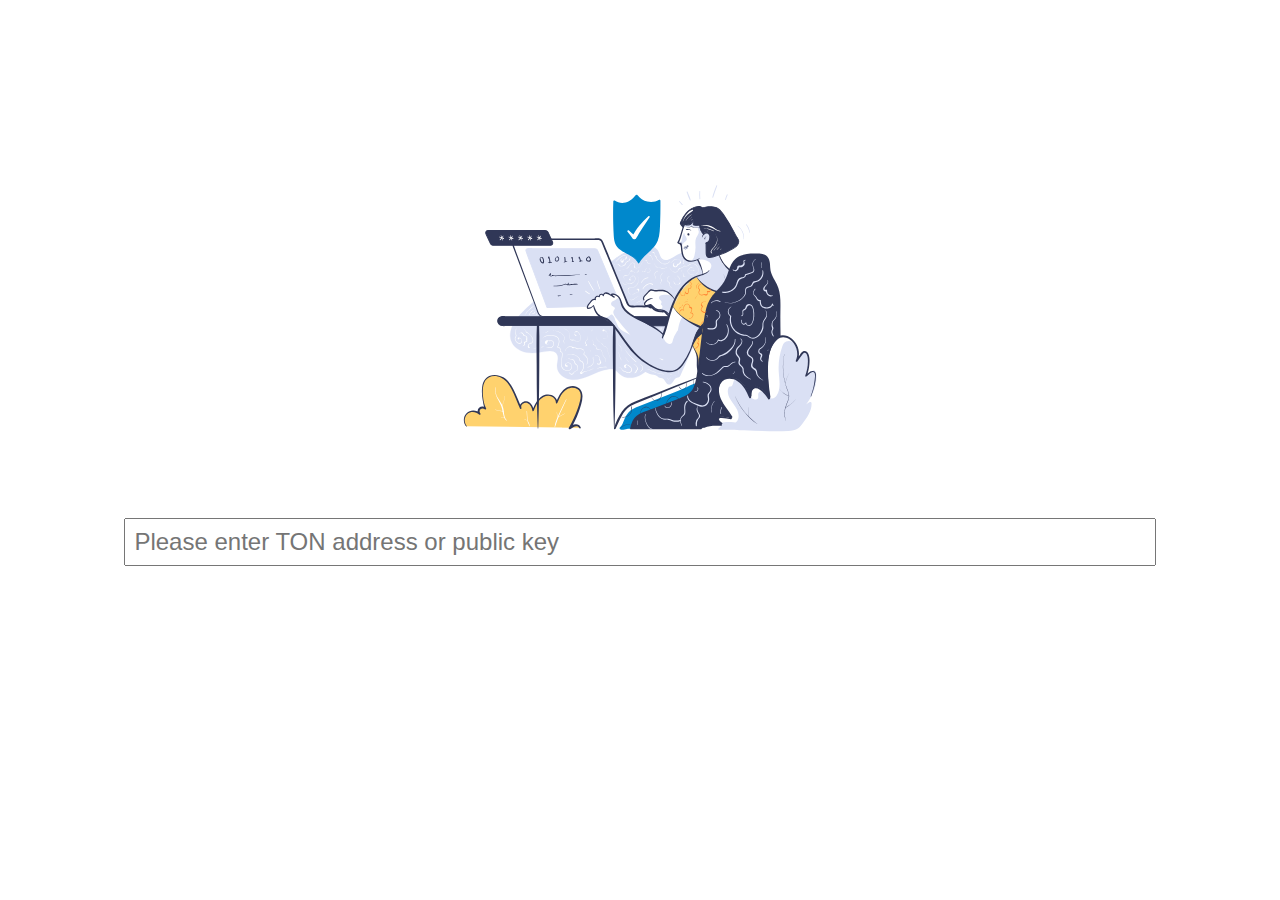
<file: address/index.html>
<!DOCTYPE html>
<html lang="en">
<head>
    <meta charset="UTF-8">
    <title>TON Address</title>
    <meta charset="UTF-8">
    <meta name="viewport"
          content="width=device-width, initial-scale=1, maximum-scale=1, minimum-scale=1, user-scalable=no, minimal-ui, viewport-fit=cover">
    <meta name="apple-mobile-web-app-capable" content="yes">
    <meta name="format-detection" content="telephone=no">
</head>
<body>

<style>
    body {
        font-family: Helvetica, Arial, sans-serif;
        text-align: center;
        padding-top: 100px;
        font-size: 24px;
        padding-bottom: 100px;
    }

    input {
        padding: 8px;
        font-size: 24px;
        width: 80%;
        margin-top: 10px;
        margin-bottom: 10px;
    }

    .title {
        margin-top: 30px;
    }

    .addr {
        margin-top: 8px;
        font-family: monospace;
        color: #3CA4DB;
        word-break: break-all;
    }

    .img {
        background-image: url("img.svg");
        background-repeat: no-repeat;
        background-position: center;
        background-size: contain;
        width: 400px;
        height: 400px;
        margin-left: auto;
        margin-right: auto;
    }
</style>

<div class="img"></div>

<div>
    <input id="input" placeholder="Please enter TON address or public key">
</div>

<div id="result"></div>

<script type="text/javascript" src="tonweb-0.0.13.js"></script>
<script>
    const $ = name => document.querySelector(name);
    const input = $('#input');
    const ton = new TonWeb();

    const showAddress = (value, fromPublicKey) => {
        const address = new TonWeb.utils.Address(value);
        $('#result').innerHTML = (fromPublicKey ?
            '<div class="title">This public key gives v3R1 wallet with an address that can be represented in the following forms:</div>' :
            '<div class="title">This TON address can be represented in the following forms:</div>') +
            '<div><div class="title">HEX:</div><div class="addr">' + address.toString(false, true, true) + '</div></div>' +
            '<div><div class="title">Bounceable:</div><div class="addr">' + address.toString(true, true, true) + '</div></div>' +
            '<div><div class="title">Non-bounceable:</div><div class="addr">' + address.toString(true, true, false) + '</div></div>';

    }

    const onChange = async e => {
        const value = input.value;
        if (!value.length) {
            $('#result').innerHTML = '';
        } else if (!TonWeb.utils.Address.isValid(value)) {

            if (value.length === 64) {
                const publicKeyArr = TonWeb.utils.hexToBytes(value);
                const wallet = new ton.wallet.all['v3R1'](ton.provider, {
                    publicKey: publicKeyArr,
                    wc: 0
                });
                const walletAddress = (await wallet.getAddress()).toString(true, true, true);
                showAddress(walletAddress, true);
            } else {
                $('#result').innerHTML = '<div class="title">Not valid TON address</div>';
            }

        } else {
            showAddress(value);
        }
    }

    input.addEventListener('change', onChange);
    input.addEventListener('input', onChange);
    input.addEventListener('cut', onChange);
    input.addEventListener('paste', onChange);
</script>
</body>
</html>
</file>
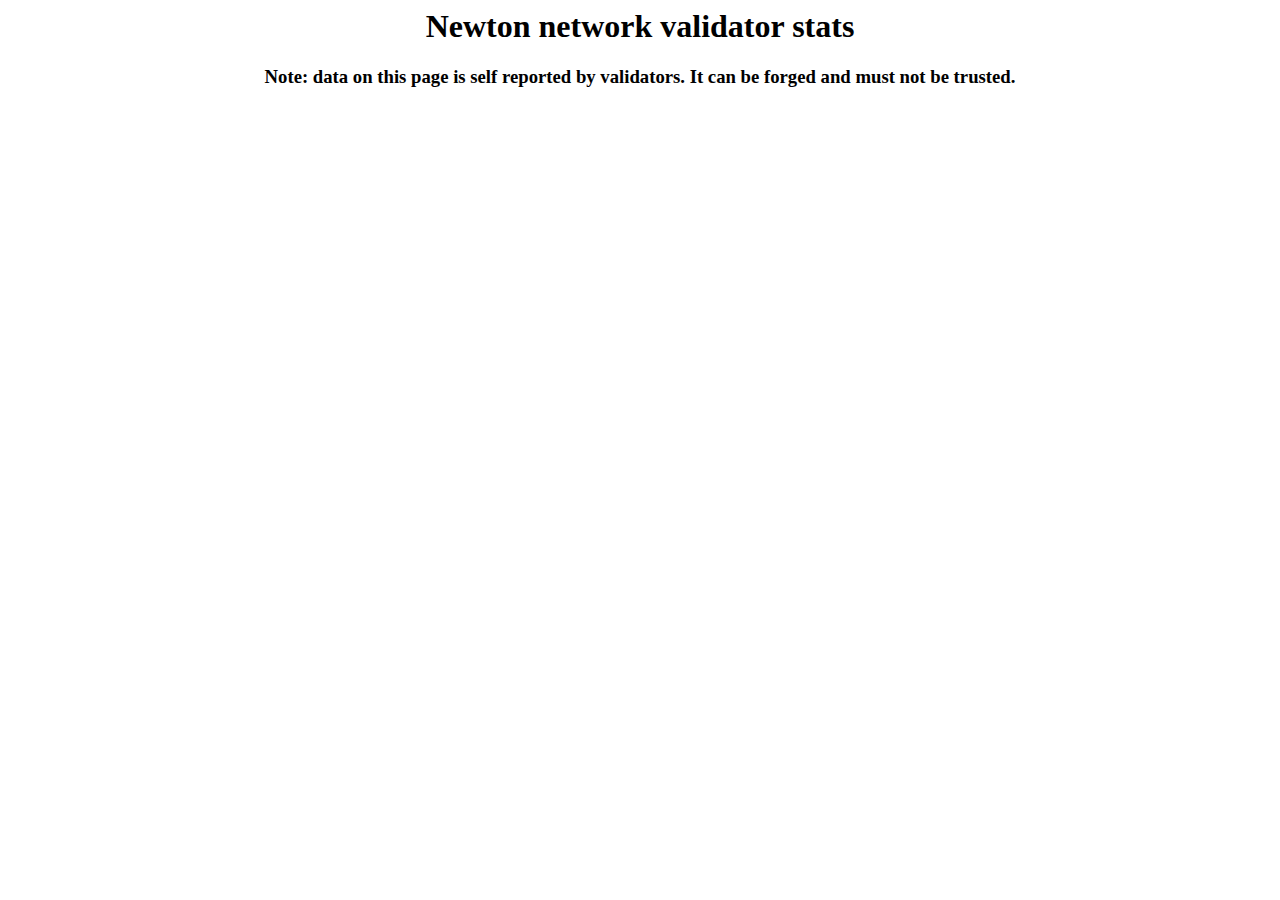
<file: network_health.html>
<html>
  <head>
    <title> Newton network health status</title>
  </head>
<style>
  .green {
    color:green;
    font-weight: 900;
  }
  .red {
    color:red;
  }
  .mono {
    font-family: monospace;
  }
</style>
  <body>
    <center>
      <h1>Newton network validator stats</h1>
      <h3>Note: data on this page is self reported by validators. It can be forged and must not be trusted.</h3>
      <table id="validator-table">
        
      </table>
    </center>
  <script>
  

  function updateTable (data) {
    var table = document.getElementById('validator-table');
    var tableInnerHTML= "";
    tableInnerHTML = `<tr> 
                          <th>Validator ADNL</th> 
                          <th>Weight %</th>
                          <th>Status</th>
                          <th>Lag (sec)</th>
                          <th>CPU load</th>
                        </tr>`;
    let weight_sum = 0;
    for(r of data.current) {
      weight_sum += r.weight;
    }

    for(r of data.current) {
      tableInnerHTML +="\n<tr>";
      tableInnerHTML +="<td class='mono'>"+r.adnlAddr+"</td>";
      tableInnerHTML +="<td>"+(r.weight/weight_sum*100).toFixed(3)+"%</td>";
      if(r.stats){
        if(r.stats.validatorStatus.lag<3) {
          tableInnerHTML +="<td class='green'>Working</td>";
        } else {
          tableInnerHTML +="<td class='red'>Issues</td>";
        }
        tableInnerHTML +="<td>"+r.stats.validatorStatus.lag.toFixed(3)+"</td>";
        tableInnerHTML +="<td>"+r.stats.cpuLoad[0]+" / "+r.stats.cpuLoad[1]+" / "+r.stats.cpuLoad[2]+"</td>";
      } else {
        tableInnerHTML +="<td>Not reported</td><td></td><td></td>";
      }
      tableInnerHTML +="</tr>";
    }
    table.innerHTML = tableInnerHTML;
  };
  function update() {    
    var oReq = new XMLHttpRequest();
    oReq.addEventListener("load", data => {console.log(data);updateTable(JSON.parse(data.target.responseText));});
    oReq.open("GET", "https://toncenter.com/api/newton_test/status/network_health");
    oReq.send();  
  }
  update();
  setInterval(30000, update);
  </script>
  
  </body>
</html>
</file>
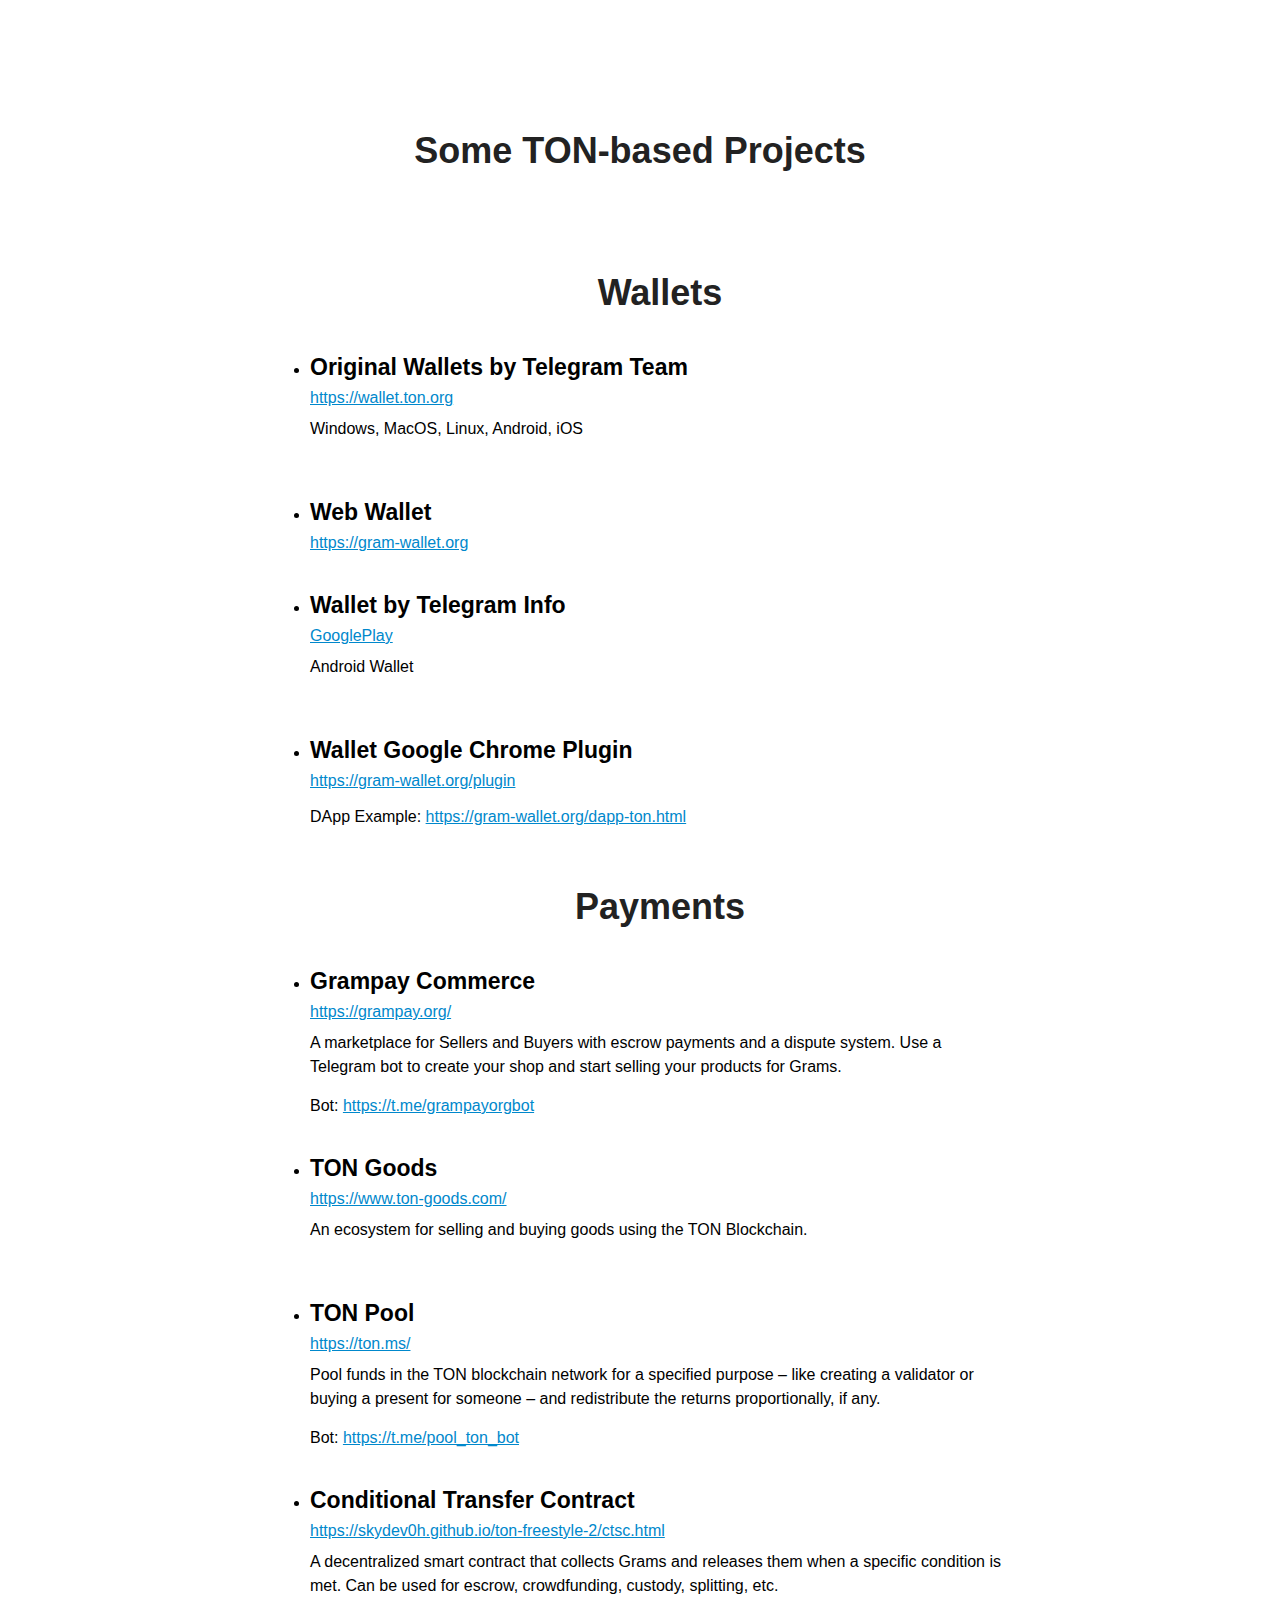
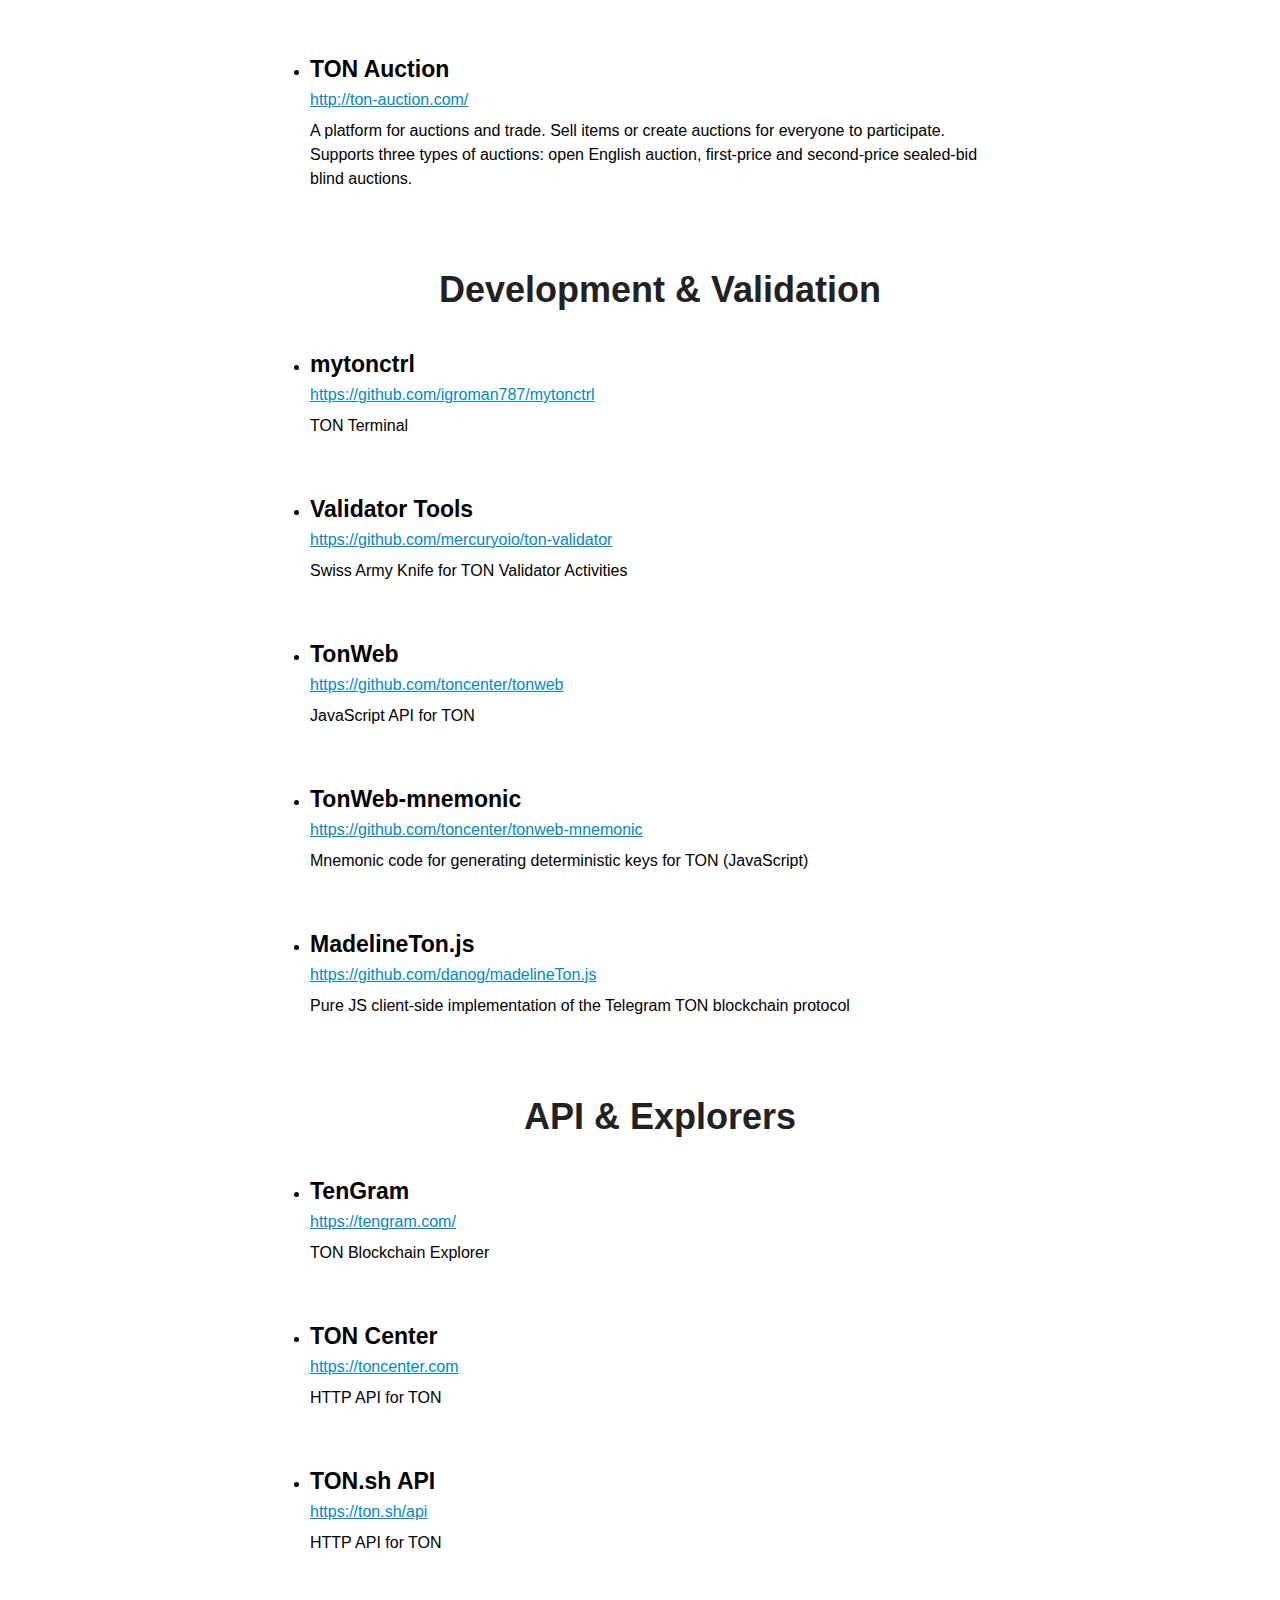
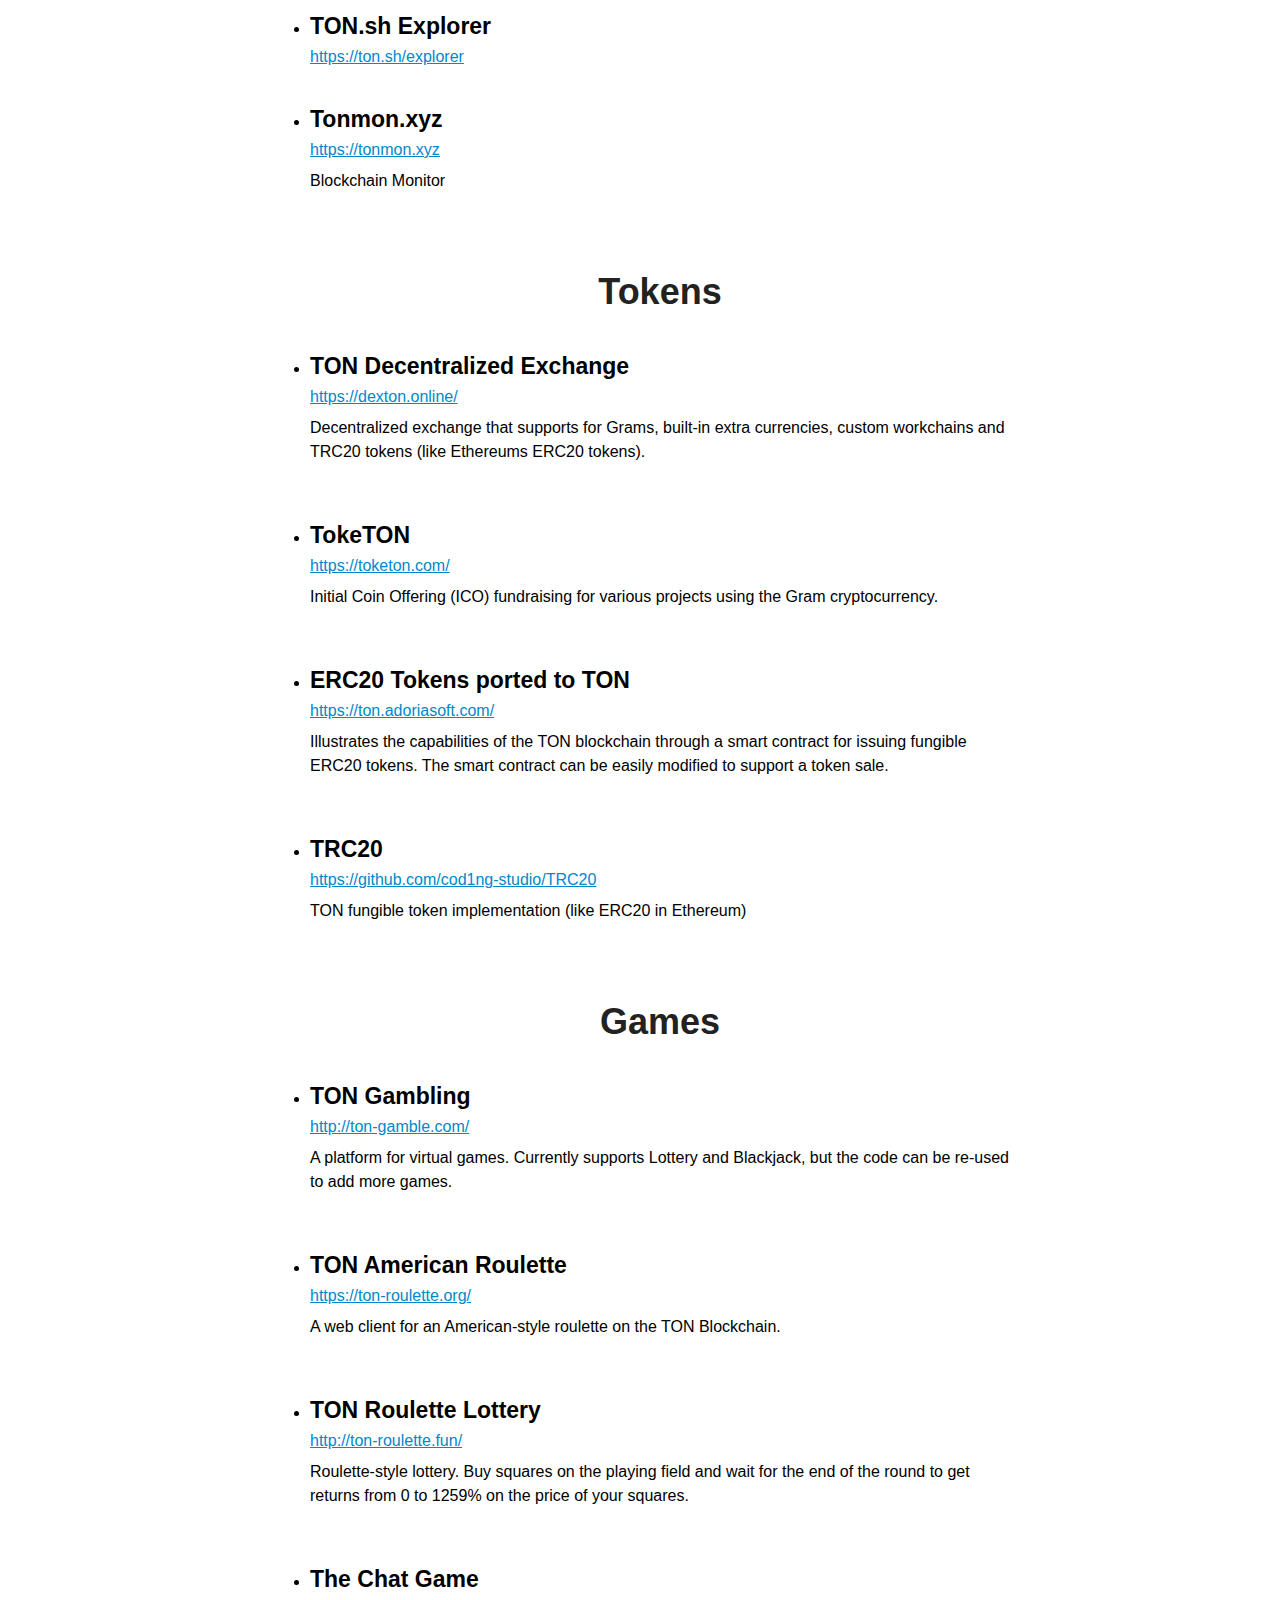
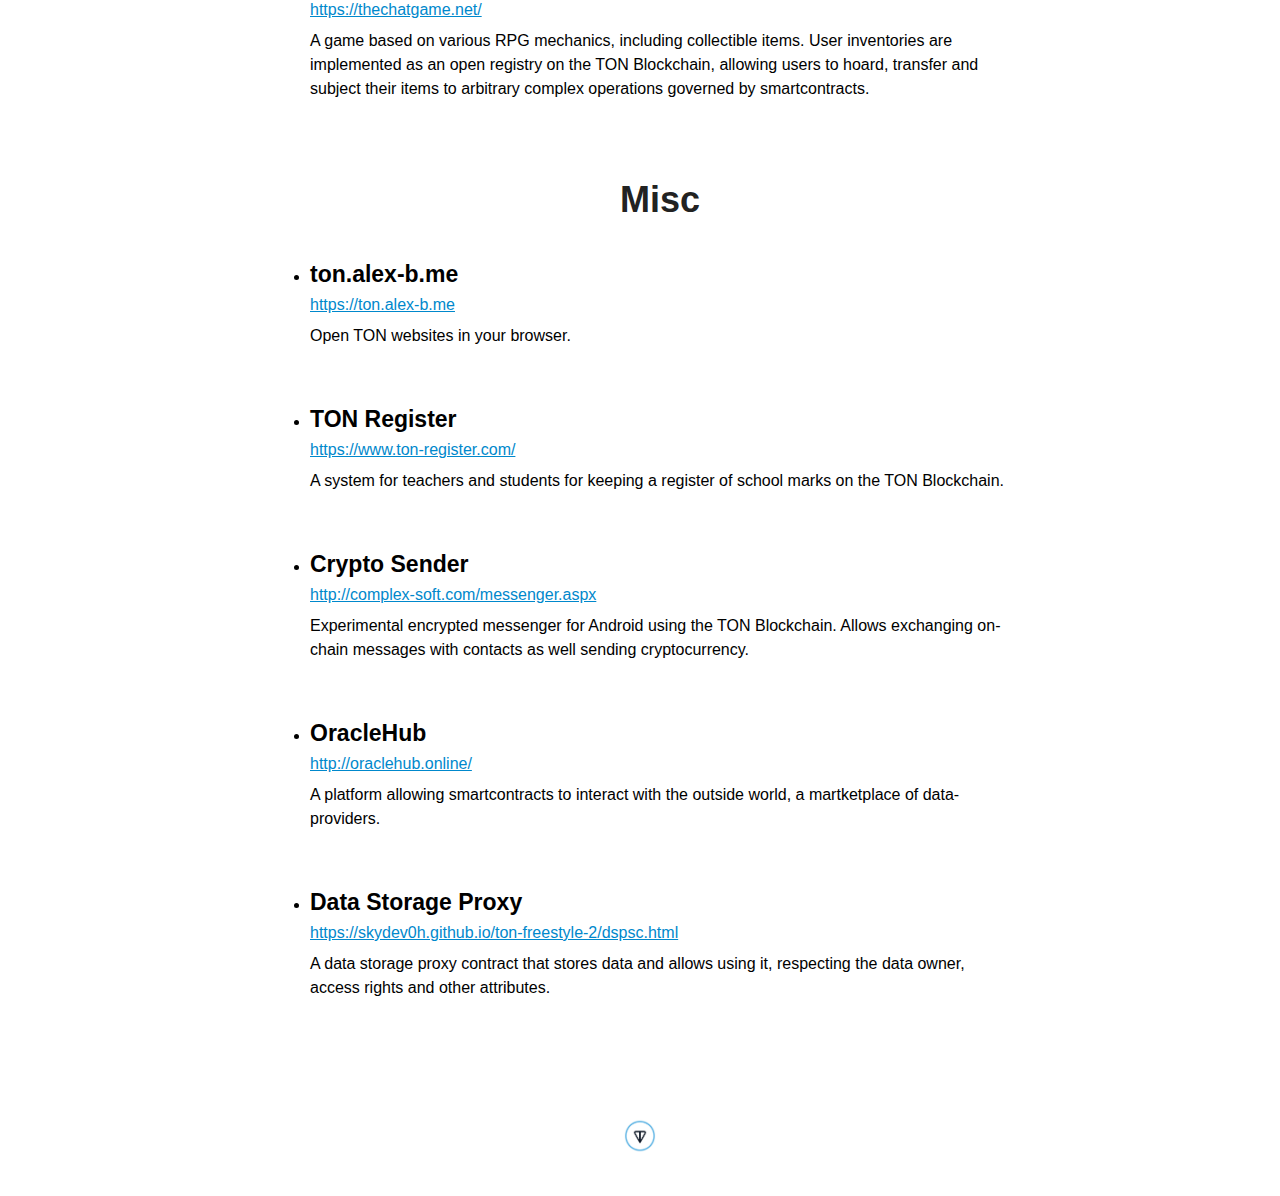
<file: projects.html>
<!DOCTYPE html>
<html lang="en">
<head>
    <meta charset="UTF-8">
    <title>NEWTON Blockchain</title>
    <meta charset="UTF-8">
    <meta name="viewport"
          content="width=device-width, initial-scale=1, maximum-scale=1, minimum-scale=1, user-scalable=no, minimal-ui, viewport-fit=cover">
    <meta name="apple-mobile-web-app-capable" content="yes">
    <meta name="format-detection" content="telephone=no">

    <style>
        html {
            margin: 0;
            padding: 0;
        }

        body {
            font-family: Helvetica, Arial, sans-serif;
            padding-left: 10px;
            padding-right: 10px;
            padding-bottom: 30px;
        }

        h1 {
            text-align: center;
        }

        h3 {
            color: #222;
            text-align: center;
            font-size: 36px;
            margin-top: 60px;
            margin-bottom: 40px;
        }

        ul {
            max-width: 700px;
            margin-left: auto;
            margin-right: auto;
        }

        a, a:hover, a:active, a:focus {
            color: #0088cc;
        }

        li {
            margin-bottom: 40px;
        }

        li b {
            display: block;
            font-size: 23px;
            margin-bottom: -10px;
        }
        li i {
            display: block;
            margin-top: 10px;
            line-height: 24px;
            font-style: normal;
        }

        li a {
        }
    </style>
</head>

<h3 style="padding-top: 70px; margin-bottom: 100px;">
    Some TON-based Projects
</h3>

<ul>
    <h3>Wallets</h3>

    <li>
        <b>Original Wallets by Telegram Team</b><br>
        <a href="https://wallet.ton.org">https://wallet.ton.org</a><br>
        <i>Windows, MacOS, Linux, Android, iOS</i><br>
    </li>

    <li>
        <b>Web Wallet</b><br>
        <a href="https://gram-wallet.org">https://gram-wallet.org</a><br>
    </li>

    <li>
        <b>Wallet by Telegram Info</b><br>
        <a href="https://play.google.com/store/apps/details?id=org.tginfo.telegram.messenger.wallet">GooglePlay</a><br>
        <i>Android Wallet</i><br>
    </li>

    <li>
        <b>Wallet Google Chrome Plugin</b><br>
        <a href="https://gram-wallet.org/plugin">https://gram-wallet.org/plugin</a><br><br>
        DApp Example: <a href="https://gram-wallet.org/dapp-ton.html">https://gram-wallet.org/dapp-ton.html</a><br>
    </li>

    <h3>Payments</h3>

    <li>
        <b>Grampay Commerce</b><br>
        <a href="https://grampay.org/">https://grampay.org/</a><br>
        <i>A marketplace for Sellers and Buyers with escrow payments and a dispute system. Use a Telegram bot to create your shop and start selling your products for Grams.</i><br>
        Bot: <a href="https://t.me/grampayorgbot">https://t.me/grampayorgbot</a><br>
    </li>

    <li>
        <b>TON Goods</b><br>
        <a href="https://www.ton-goods.com/">https://www.ton-goods.com/</a><br>
        <i>An ecosystem for selling and buying goods using the TON Blockchain.</i><br>
    </li>

    <li>
        <b>TON Pool</b><br>
        <a href="https://ton.ms/">https://ton.ms/</a><br>
        <i>Pool funds in the TON blockchain network for a specified purpose – like creating a validator or buying a present for someone – and redistribute the returns proportionally, if any.</i><br>
        Bot: <a href="https://t.me/pool_ton_bot">https://t.me/pool_ton_bot</a><br>
    </li>

    <li>
        <b>Conditional Transfer Contract</b><br>
        <a href="https://skydev0h.github.io/ton-freestyle-2/ctsc.html">https://skydev0h.github.io/ton-freestyle-2/ctsc.html</a><br>
        <i>A decentralized smart contract that collects Grams and releases them when a specific condition is met. Can be used for escrow, crowdfunding, custody, splitting, etc.</i><br>
    </li>

    <li>
        <b>TON Auction</b><br>
        <a href="http://ton-auction.com/">http://ton-auction.com/</a><br>
        <i>A platform for auctions and trade. Sell items or create auctions for everyone to participate. Supports three types of auctions: open English auction, first-price and second-price sealed-bid blind auctions.</i><br>
    </li>

    <h3>Development & Validation</h3>

    <li>
        <b>mytonctrl</b><br>
        <a href="https://github.com/igroman787/mytonctrl">https://github.com/igroman787/mytonctrl</a><br>
        <i>TON Terminal</i><br>
    </li>

    <li>
        <b>Validator Tools</b><br>
        <a href="https://github.com/mercuryoio/ton-validator">https://github.com/mercuryoio/ton-validator</a><br>
        <i>Swiss Army Knife for TON Validator Activities</i><br>
    </li>

    <li>
        <b>TonWeb</b><br>
        <a href="https://github.com/toncenter/tonweb">https://github.com/toncenter/tonweb</a><br>
        <i>JavaScript API for TON</i><br>
    </li>

    <li>
        <b>TonWeb-mnemonic</b><br>
        <a href="https://github.com/toncenter/tonweb-mnemonic">https://github.com/toncenter/tonweb-mnemonic</a><br>
        <i>Mnemonic code for generating deterministic keys for TON (JavaScript)</i><br>
    </li>
   <li>
        <b>MadelineTon.js</b><br>
        <a href="https://github.com/danog/madelineTon.js">https://github.com/danog/madelineTon.js</a><br>
        <i>Pure JS client-side implementation of the Telegram TON blockchain protocol</i><br>
    </li>

    <h3>API & Explorers</h3>

    <li>
        <b>TenGram</b><br>
        <a href="https://tengram.com/">https://tengram.com/</a><br>
        <i>TON Blockchain Explorer</i><br>
    </li>

    <li>
        <b>TON Center</b><br>
        <a href="https://toncenter.com">https://toncenter.com</a><br>
        <i>HTTP API for TON</i><br>
    </li>

    <li>
        <b>TON.sh API</b><br>
        <a href="https://ton.sh/api">https://ton.sh/api</a><br>
        <i>HTTP API for TON</i><br>
    </li>

    <li>
        <b>TON.sh Explorer</b><br>
        <a href="https://ton.sh/explorer">https://ton.sh/explorer</a><br>
    </li>

    <li>
        <b>Tonmon.xyz</b><br>
        <a href="https://tonmon.xyz">https://tonmon.xyz</a><br>
        <i>Blockchain Monitor</i><br>
    </li>

    <h3>Tokens</h3>

    <li>
        <b>TON Decentralized Exchange</b><br>
        <a href="https://dexton.online/">https://dexton.online/</a><br>
        <i>Decentralized exchange that supports for Grams, built-in extra currencies, custom workchains and TRC20 tokens (like Ethereums ERC20 tokens).</i><br>
    </li>

    <li>
        <b>TokeTON</b><br>
        <a href="https://toketon.com/">https://toketon.com/</a><br>
        <i>Initial Coin Offering (ICO) fundraising for various projects using the Gram cryptocurrency.</i><br>
    </li>

    <li>
        <b>ERC20 Tokens ported to TON</b><br>
        <a href="https://ton.adoriasoft.com/">https://ton.adoriasoft.com/</a><br>
        <i>Illustrates the capabilities of the TON blockchain through a smart contract for issuing fungible ERC20 tokens. The smart contract can be easily modified to support a token sale.</i><br>
    </li>

    <li>
        <b>TRC20</b><br>
        <a href="https://github.com/cod1ng-studio/TRC20">https://github.com/cod1ng-studio/TRC20</a><br>
        <i>TON fungible token implementation (like ERC20 in Ethereum)</i><br>
    </li>

    <h3>Games</h3>

    <li>
        <b>TON Gambling</b><br>
        <a href="http://ton-gamble.com/">http://ton-gamble.com/</a><br>
        <i>A platform for virtual games. Currently supports Lottery and Blackjack, but the code can be re-used to add more games.</i><br>
    </li>

    <li>
        <b>TON American Roulette</b><br>
        <a href="https://ton-roulette.org/">https://ton-roulette.org/</a><br>
        <i>A web client for an American-style roulette on the TON Blockchain.</i><br>
    </li>

    <li>
        <b>TON Roulette Lottery</b><br>
        <a href="http://ton-roulette.fun/">http://ton-roulette.fun/</a><br>
        <i>Roulette-style lottery. Buy squares on the playing field and wait for the end of the round to get returns from 0 to 1259% on the price of your squares.</i><br>
    </li>

    <li>
        <b>The Chat Game</b><br>
        <a href="https://thechatgame.net/">https://thechatgame.net/</a><br>
        <i>A game based on various RPG mechanics, including collectible items. User inventories are implemented as an open registry on the TON Blockchain, allowing users to hoard, transfer and subject their items to arbitrary complex operations governed by smartcontracts.</i><br>
    </li>

    <h3>Misc</h3>

    <li>
        <b>ton.alex-b.me</b><br>
        <a href="https://ton.alex-b.me">https://ton.alex-b.me</a><br>
        <i>Open TON websites in your browser.</i><br>
    </li>

    <li>
        <b>TON Register</b><br>
        <a href="https://www.ton-register.com/">https://www.ton-register.com/</a><br>
        <i>A system for teachers and students for keeping a register of school marks on the TON Blockchain.</i><br>
    </li>

    <li>
        <b>Crypto Sender</b><br>
        <a href="http://complex-soft.com/messenger.aspx">http://complex-soft.com/messenger.aspx</a><br>
        <i>Experimental encrypted messenger for Android using the TON Blockchain. Allows exchanging on-chain messages with contacts as well  sending cryptocurrency.</i><br>
    </li>

    <li>
        <b>OracleHub</b><br>
        <a href="http://oraclehub.online/">http://oraclehub.online/</a><br>
        <i>A platform allowing smartcontracts to interact with the outside world, a martketplace of data-providers.</i><br>
    </li>

    <li>
        <b>Data Storage Proxy</b><br>
        <a href="https://skydev0h.github.io/ton-freestyle-2/dspsc.html">https://skydev0h.github.io/ton-freestyle-2/dspsc.html</a><br>
        <i>A data storage proxy contract that stores data and allows using it, respecting the data owner, access rights and other attributes.</i><br>
    </li>

</ul>

<div style="text-align: center; margin-top: 100px">
    <img src="logo.png" style="width: 32px; pointer-events: none">
</div>

</body>
</html>
</file>
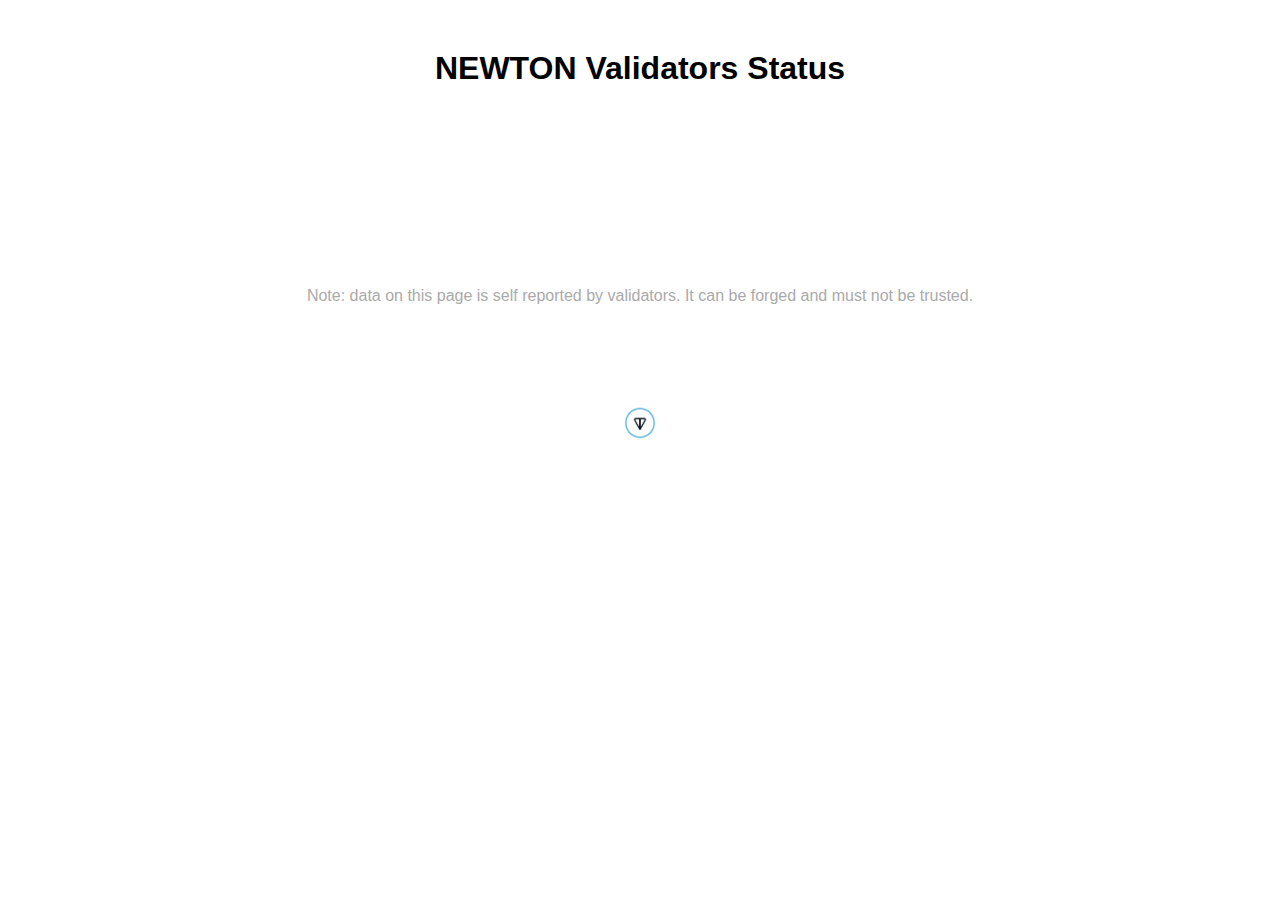
<file: status.html>
<html>
<head>
    <meta charset="UTF-8">
    <title>NEWTON Status</title>
    <meta charset="UTF-8">
    <meta name="viewport"
          content="width=device-width, initial-scale=1, maximum-scale=1, minimum-scale=1, user-scalable=no, minimal-ui, viewport-fit=cover">
    <meta name="apple-mobile-web-app-capable" content="yes">
    <meta name="format-detection" content="telephone=no">
</head>

<link rel="stylesheet" href="main.css">

<style>
    .note {
        margin-top: 100px;
        color: #aaa;
    }

    table {
        color: #444;
    }

    .grey {
        /*color: #f38020;*/
        color: #aaa;
        font-weight: 900;
    }

    .green {
        color: #46a46c;
        font-weight: 900;
    }

    .red {
        color: #CD4C47;
        font-weight: 900;
    }

    .mono {
        font-family: monospace;
        font-size: 14px;
        color: #0088cc;
    }

    th, td {
        text-align: left;
        padding-left: 20px;
        padding-right: 20px;
        padding-top: 20px;
        padding-bottom: 20px;
        border-bottom: 1px solid #eee;
    }

    th {
        padding-bottom: 10px;
        color: #444;
    }

    .td-right {
        text-align: right;
    }
</style>
<body>
<center>
    <h1 style="margin-top: 50px; margin-bottom: 100px">NEWTON Validators Status</h1>

    <table id="validator-table">

    </table>

    <div class="note">Note: data on this page is self reported by validators. It can be forged and must not be
        trusted.
    </div>

    <div style="text-align: center; margin-top: 100px">
        <img src="logo.png" style="width: 32px; pointer-events: none">
    </div>

</center>
<script>




    function updateTable(data) {
        var table = document.getElementById('validator-table');
        var tableInnerHTML = "";

        function addTr(status, statusClass, addr, weight, lag, cpuLoad) {
            tableInnerHTML += "<tr>";
            tableInnerHTML += `<td class='${statusClass}'>${status}</td>`
            tableInnerHTML += `<td class="mono">${addr}</td>`
            tableInnerHTML += `<td class="td-right">${weight}</td>`
            tableInnerHTML += `<td class="td-right">${lag}</td>`
            tableInnerHTML += `<td class="td-right">${cpuLoad}</td>`
            tableInnerHTML += "</tr>";
        }

        tableInnerHTML = `<tr>
                          <th>Status</th>
                          <th>Validator ADNL</th>
                          <th class="td-right">Weight, %</th>
                          <th class="td-right">Lag, sec</th>
                          <th class="td-right">CPU load</th>
                        </tr>`;

        let weight_sum = 0;
        for (r of data.current) {
            weight_sum += r.weight;
        }

        for (r of data.current) {

            let status;
            let statusClass;
            let lag = '-';
            let cpuLoad = '-';

            if (r.stats) {
                if (r.stats.validatorStatus.lag < 3) {
                    status = 'Working';
                    statusClass = 'green';
                } else {
                    status = 'Issues';
                    statusClass = 'red';
                }
                lag =  r.stats.validatorStatus.lag.toFixed(3);
                cpuLoad = r.stats.cpuLoad[0] + " / " + r.stats.cpuLoad[1] + " / " + r.stats.cpuLoad[2];
            } else {
                status = 'Not reported';
                statusClass = 'grey';
            }

            const weight = (r.weight / weight_sum * 100).toFixed(3) + " %";

            addTr(status, statusClass, r.adnlAddr, weight, lag, cpuLoad);
        }
        table.innerHTML = tableInnerHTML;
    };

    function update() {
        var oReq = new XMLHttpRequest();
        oReq.addEventListener("load", data => {
            console.log(data);
            updateTable(JSON.parse(data.target.responseText));
        });
        oReq.open("GET", "https://toncenter.com/api/newton_test/status/network_health");
        oReq.send();
    }

    update();
    setInterval(30000, update);
</script>

</body>
</html>
</file>
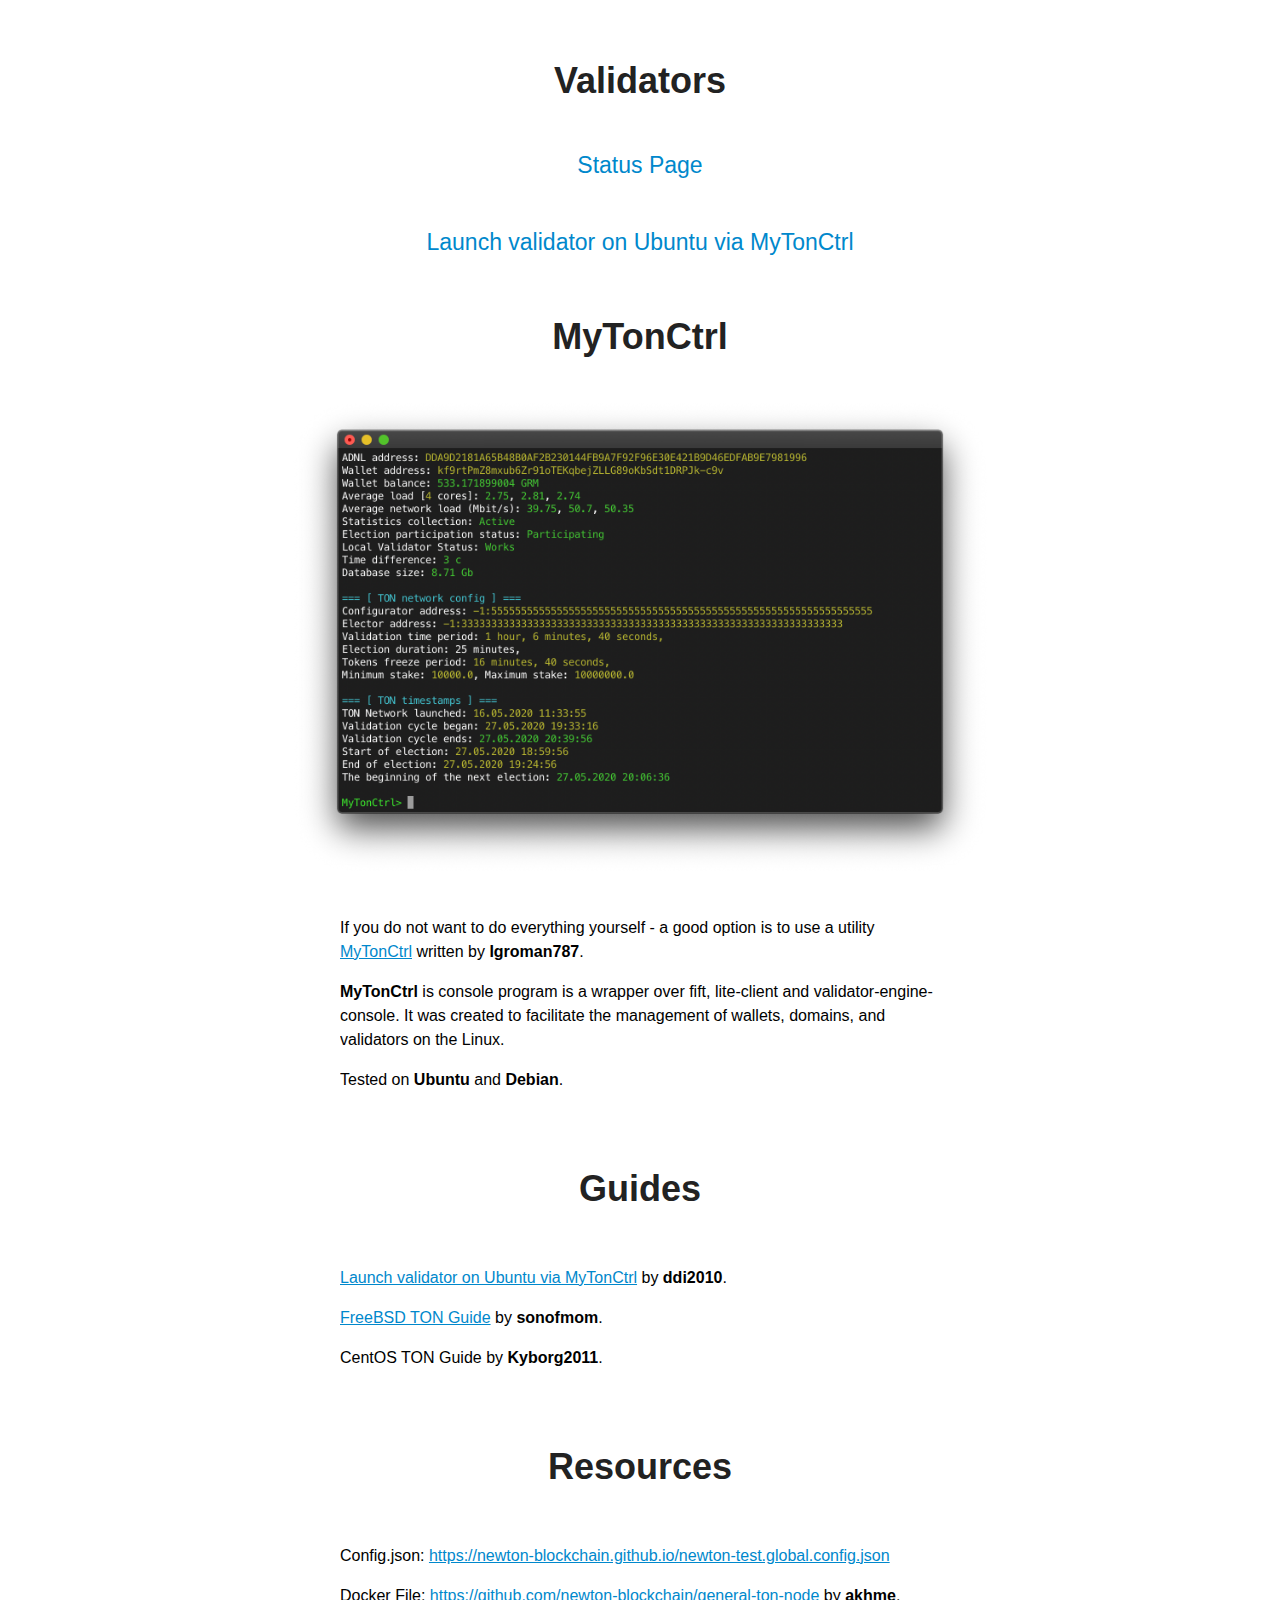
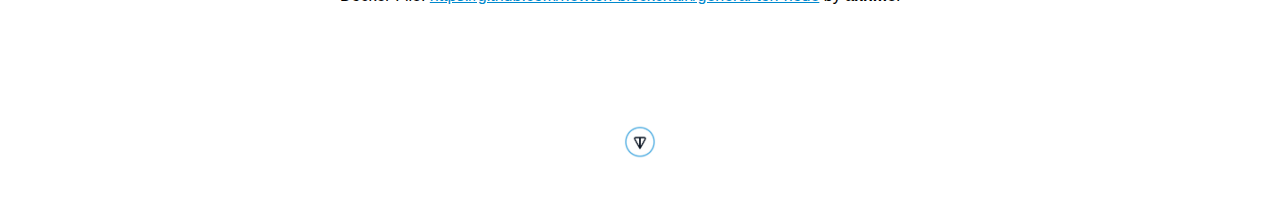
<file: validator.html>
<!DOCTYPE html>
<html lang="en">
<head>
    <meta charset="UTF-8">
    <title>NEWTON Blockchain</title>
    <meta charset="UTF-8">
    <meta name="viewport"
          content="width=device-width, initial-scale=1, maximum-scale=1, minimum-scale=1, user-scalable=no, minimal-ui, viewport-fit=cover">
    <meta name="apple-mobile-web-app-capable" content="yes">
    <meta name="format-detection" content="telephone=no">

    <style>
        html {
            margin: 0;
            padding: 0;
        }

        body {
            font-family: Helvetica, Arial, sans-serif;
            padding-left: 10px;
            padding-right: 10px;
            padding-bottom: 30px;
        }

        h1 {
            text-align: center;
        }

        h3 {
            color: #222;
            text-align: center;
            font-size: 36px;
            margin-top: 60px;
            margin-bottom: 40px;
        }

        .items-container {
            max-width: 700px;
            margin-left: auto;
            margin-right: auto;
        }

        .item {
            display: flex;
            flex-direction: row;
            margin-bottom: 35px;
        }

        .item-img {
            width: 64px;
            height: 64px;
            flex-shrink: 0;
            background-repeat: no-repeat;
            background-size: contain;
            background-position: center;
            margin-right: 10px;
            margin-top: -10px;
        }

        .item-text {
            line-height: 24px;
        }

        .item-title {
            font-weight: bold;
        }

        .item-h, a.item-h {
            display: block;
            font-size: 23px;
            color: #0088cc;
            margin-bottom: 10px;
        }

        .users-container {
            margin-left: auto;
            margin-right: auto;
            max-width: 600px;
            overflow: auto;
        }

        .user-item {
            display: flex;
            flex-direction: row;
            align-items: center;
            float: left;
            margin-bottom: 20px;
            margin-right: 40px;
            width: 33%;
        }

        .user-ava {
            width: 48px;
            height: 48px;
            background-repeat: no-repeat;
            background-size: cover;
            background-position: center;
            margin-right: 10px;
            flex-shrink: 0;
        }

        .user-name {
            color: #0088cc;
            font-size: 18px;
        }

        .config {
            padding: 20px;
            background: #eee;
            font-size: 23px;
            color: #0088cc;
            line-height: 30px;
            user-select: all;
            -webkit-user-select: all;
            -moz-user-select: all;
        }

        a, a:hover, a:active, a:focus {
            color: #0088cc;
        }

        .main-link {
            font-size: 23px;
            text-align: center;
            margin-bottom: 50px;
        }

        .main-link a {
            text-decoration: none;
        }
    </style>
</head>

<h3 style="margin-bottom: 50px">Validators</h3>

<div class="main-link"><a href="status.html">Status Page</a></div>
<div class="main-link"><a href="https://newtonblockchain.zendesk.com/hc/ru/articles/360013857760-Installing-Newton-validator-via-the-mytonctrl-console" target="_blank">Launch validator on Ubuntu via MyTonCtrl</a></div>

<h3>MyTonCtrl</h3>

<div style="text-align: center; padding-bottom: 20px;">
    <img src="mytonctrl.png" style="max-width: 700px; width: 100%; border-radius: 10px" alt="MyTonCtrl">
</div>

<div class="users-container">
    <p class="item-text">
        If you do not want to do everything yourself - a good option is to use a utility <a href="https://github.com/igroman787/mytonctrl" target="_blank">MyTonCtrl</a> written by <b>Igroman787</b>.
    </p>

    <p class="item-text">
        <b>MyTonCtrl</b> is console program is a wrapper over fift, lite-client and validator-engine-console. It was created to facilitate the management of wallets, domains, and validators on the Linux.
    </p>

    <p class="item-text">
        Tested on <b>Ubuntu</b> and <b>Debian</b>.
    </p>
</div>

<h3>Guides</h3>

<div class="users-container">
    <p class="item-text">
        <a href="https://newtonblockchain.zendesk.com/hc/ru/articles/360013857760-Installing-Newton-validator-via-the-mytonctrl-console" target="_blank">Launch validator on Ubuntu via MyTonCtrl</a> by <b>ddi2010</b>.
    </p>

    <p class="item-text">
        <a href="https://github.com/sonofmom/freebsd_ton_guide" target="_blank">FreeBSD TON Guide</a> by <b>sonofmom</b>.
    </p>

    <p class="item-text">
        CentOS TON Guide by <b>Kyborg2011</b>.
    </p>
</div>

<h3>Resources</h3>

<div class="users-container">
    <p class="item-text">
        Config.json: <a href="https://newton-blockchain.github.io/newton-test.global.config.json" target="_blank">https://newton-blockchain.github.io/newton-test.global.config.json</a>
    </p>

    <p class="item-text">
        Docker File: <a href="https://github.com/newton-blockchain/general-ton-node" target="_blank">https://github.com/newton-blockchain/general-ton-node</a> by <b>akhme</b>.
    </p>
</div>

<div style="text-align: center; margin-top: 100px">
    <img src="logo.png" style="width: 32px; pointer-events: none">
</div>

</body>
</html>
</file>
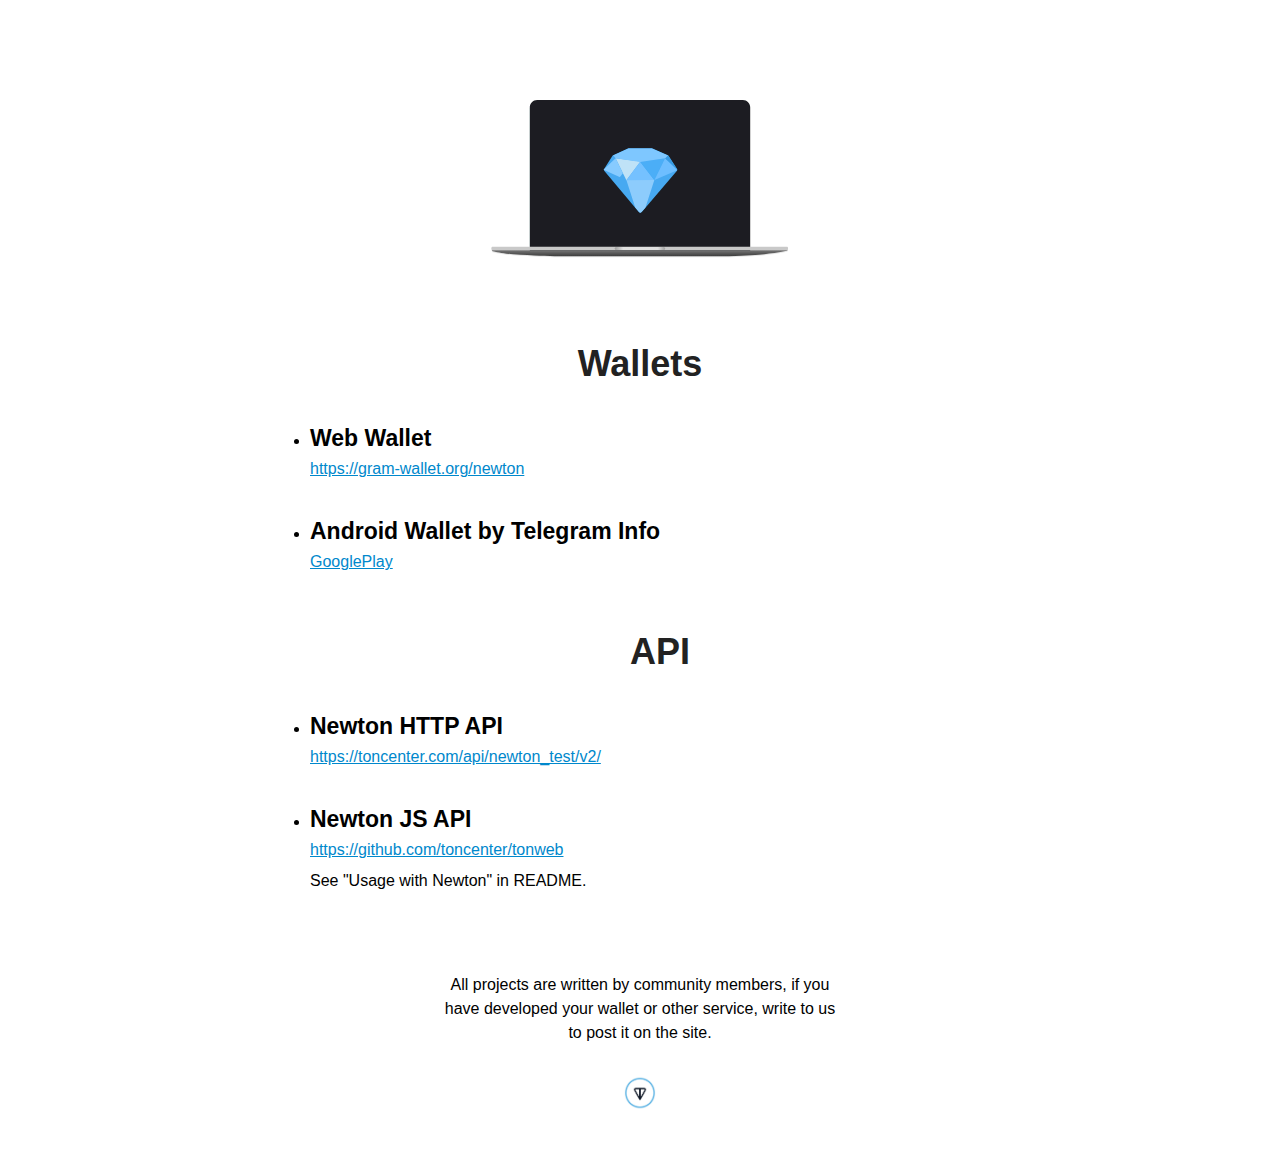
<file: wallets.html>
<!DOCTYPE html>
<html lang="en">
<head>
    <meta charset="UTF-8">
    <title>NEWTON Blockchain</title>
    <meta charset="UTF-8">
    <meta name="viewport"
          content="width=device-width, initial-scale=1, maximum-scale=1, minimum-scale=1, user-scalable=no, minimal-ui, viewport-fit=cover">
    <meta name="apple-mobile-web-app-capable" content="yes">
    <meta name="format-detection" content="telephone=no">

    <style>
        html {
            margin: 0;
            padding: 0;
        }

        body {
            font-family: Helvetica, Arial, sans-serif;
            padding-left: 10px;
            padding-right: 10px;
            padding-bottom: 30px;
        }

        h1 {
            text-align: center;
        }

        h3 {
            color: #222;
            text-align: center;
            font-size: 36px;
            margin-top: 60px;
            margin-bottom: 40px;
        }

        ul {
            max-width: 700px;
            margin-left: auto;
            margin-right: auto;
        }

        a, a:hover, a:active, a:focus {
            color: #0088cc;
        }

        li {
            margin-bottom: 40px;
        }

        li b {
            display: block;
            font-size: 23px;
            margin-bottom: -10px;
        }
        li i {
            display: block;
            margin-top: 10px;
            line-height: 24px;
            font-style: normal;
        }

        li a {
        }

        .users-container {
            margin-left: auto;
            margin-right: auto;
            max-width: 600px;
            overflow: auto;
        }

        .item-text {
            line-height: 24px;
        }
    </style>
</head>


<div style="text-align: center; padding-bottom: 20px; margin-top: 100px">
    <img src="desktop_wallet.svg" style="max-width: 300px; width: 100%; border-radius: 10px" alt="Wallet">
</div>

<h3 style="margin-bottom: 40px">
    Wallets
</h3>

<ul>
    <li>
        <b>Web Wallet</b><br>
        <a href="https://gram-wallet.org/newton">https://gram-wallet.org/newton</a><br>
    </li>

    <li>
        <b>Android Wallet by Telegram Info</b><br>
        <a href="https://play.google.com/store/apps/details?id=org.telegram.testwallet">GooglePlay</a><br>
    </li>

    <h3>API</h3>

    <li>
        <b>Newton HTTP API</b><br>
        <a href="https://toncenter.com/api/newton_test/v2/">https://toncenter.com/api/newton_test/v2/</a><br>
    </li>
    <li>
        <b>Newton JS API</b><br>
        <a href="https://github.com/toncenter/tonweb">https://github.com/toncenter/tonweb</a><br>
        <i>See "Usage with Newton" in README.</i>
    </li>
</ul>

<div style="text-align: center; margin-top: 80px; max-width: 400px; line-height: 24px; margin-left: auto; margin-right: auto">
    All projects are written by community members, if you have developed your wallet or other service, write to us to post it on the site.
</div>

<div style="text-align: center; margin-top: 30px">
    <img src="logo.png" style="width: 32px; pointer-events: none">
</div>

</body>
</html>
</file>
<file: main.css>
html {
    margin: 0;
    padding: 0;
}

body {
    font-family: Helvetica, Arial, sans-serif;
    padding-left: 10px;
    padding-right: 10px;
    padding-bottom: 30px;
}

h1 {
    text-align: center;
}

h3 {
    color: #222;
    text-align: center;
    font-size: 36px;
    margin-top: 60px;
    margin-bottom: 40px;
}
</file>
